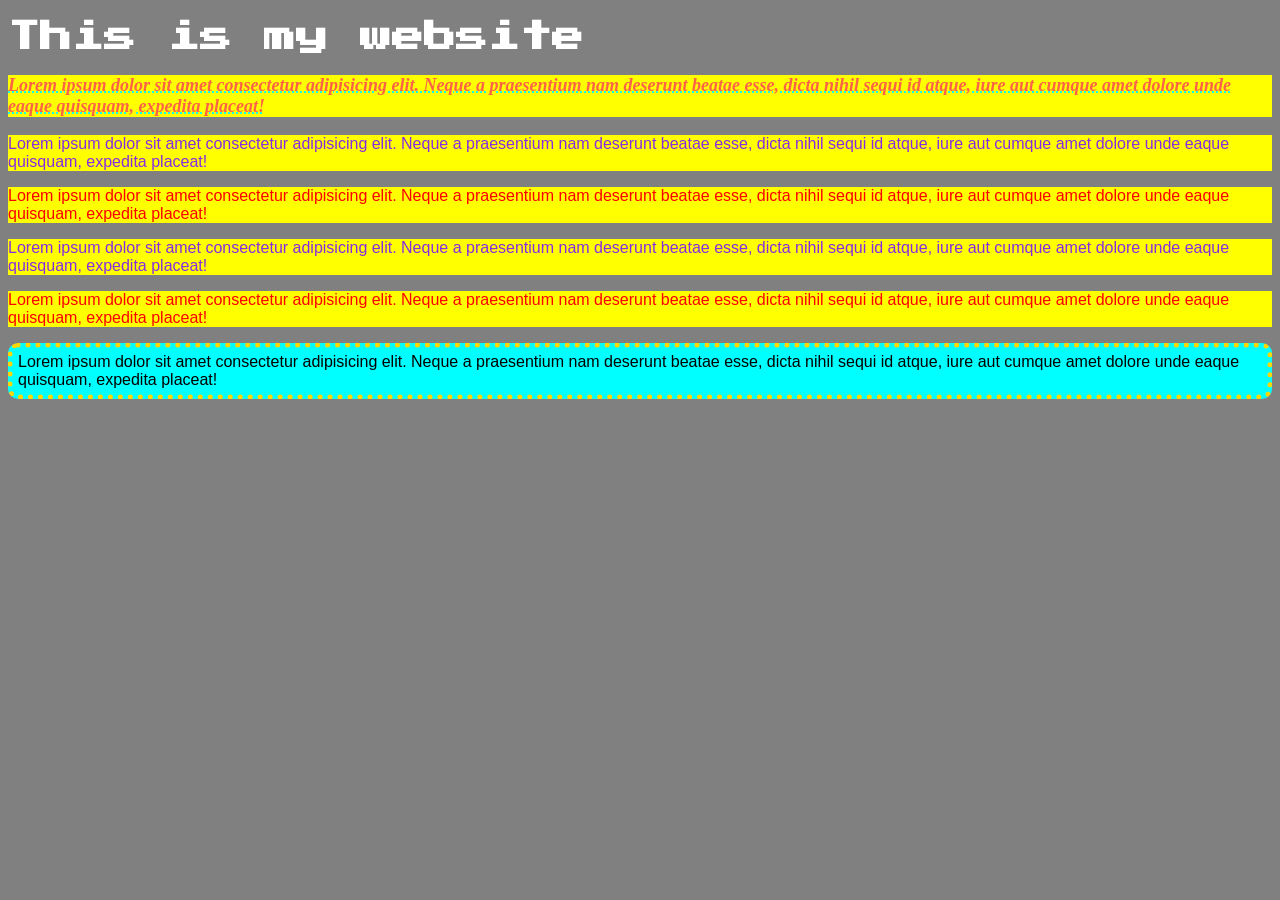
<file: index.html>
<!DOCTYPE html>

<html>
	<head>
		<title> My First Website </title>
		<link rel="stylesheet" href="style.css">
		<link href="https://fonts.googleapis.com/css2?family=Press+Start+2P&display=swap" rel="stylesheet">
	</head>
	<body>
		<!-- 
			Inline
			Internal
			External
		-->

		<h1>This is my website</h1>
		<p id="p1" class="odd">Lorem ipsum dolor sit amet consectetur adipisicing elit. Neque a praesentium nam deserunt beatae esse, dicta nihil sequi id atque, iure aut cumque amet dolore unde eaque quisquam, expedita placeat!</p>
		<p class="even">Lorem ipsum dolor sit amet consectetur adipisicing elit. Neque a praesentium nam deserunt beatae esse, dicta nihil sequi id atque, iure aut cumque amet dolore unde eaque quisquam, expedita placeat!</p>
		<p class="odd">Lorem ipsum dolor sit amet consectetur adipisicing elit. Neque a praesentium nam deserunt beatae esse, dicta nihil sequi id atque, iure aut cumque amet dolore unde eaque quisquam, expedita placeat!</p>
		<p class="even">Lorem ipsum dolor sit amet consectetur adipisicing elit. Neque a praesentium nam deserunt beatae esse, dicta nihil sequi id atque, iure aut cumque amet dolore unde eaque quisquam, expedita placeat!</p>
		<p class="odd">Lorem ipsum dolor sit amet consectetur adipisicing elit. Neque a praesentium nam deserunt beatae esse, dicta nihil sequi id atque, iure aut cumque amet dolore unde eaque quisquam, expedita placeat!</p>
		<p id="p2">Lorem ipsum dolor sit amet consectetur adipisicing elit. Neque a praesentium nam deserunt beatae esse, dicta nihil sequi id atque, iure aut cumque amet dolore unde eaque quisquam, expedita placeat!</p>
	</body>
</html>
</file>
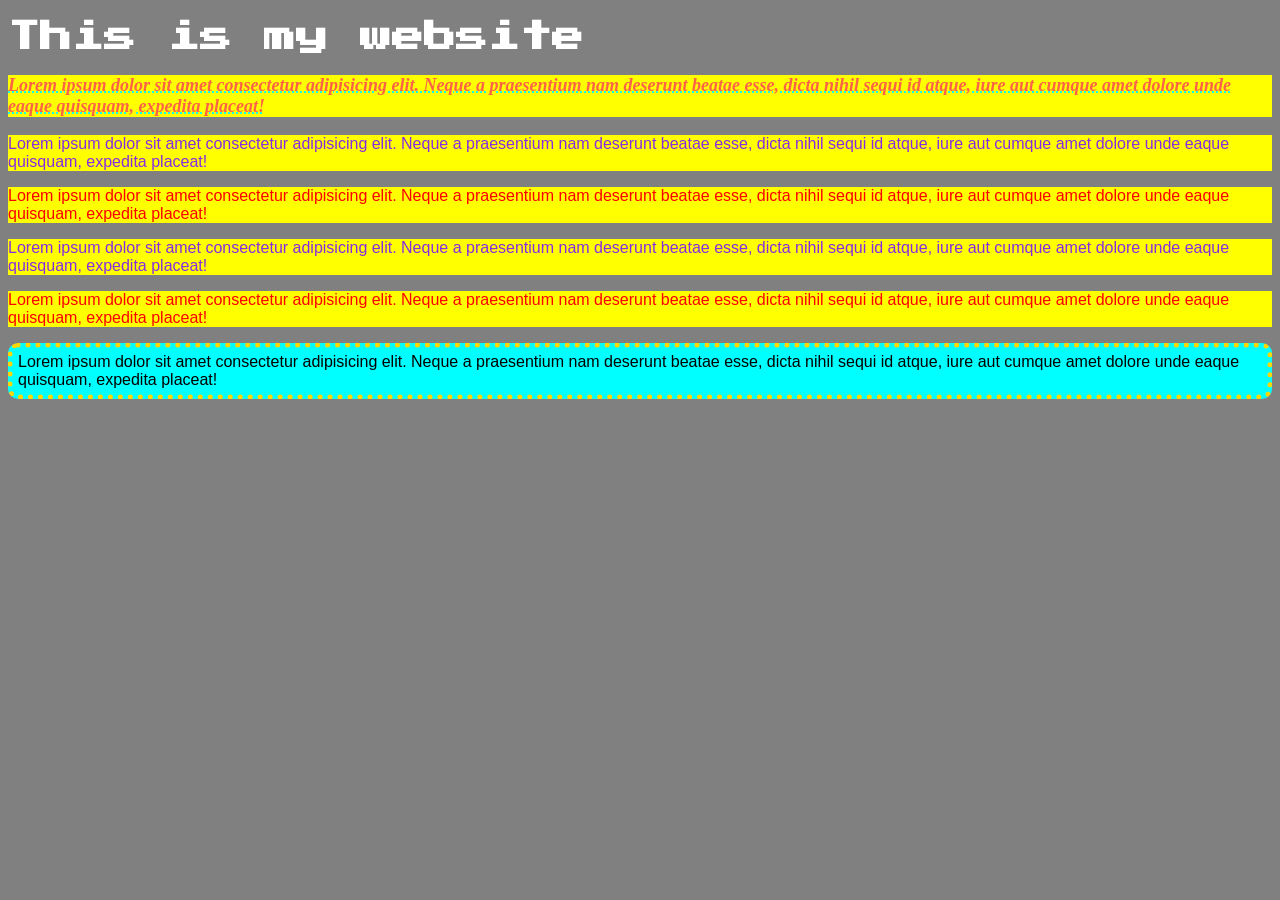
<file: CSS_basics/index.html>
<!DOCTYPE html>

<html>
	<head>
		<title> My First Website </title>
		<link rel="stylesheet" href="css/style.css">
		<link href="https://fonts.googleapis.com/css2?family=Press+Start+2P&display=swap" rel="stylesheet">
	</head>
	<body>
		<!-- 
			Inline
			Internal
			External
		-->

		<h1>This is my website</h1>
		<p id="p1" class="odd">Lorem ipsum dolor sit amet consectetur adipisicing elit. Neque a praesentium nam deserunt beatae esse, dicta nihil sequi id atque, iure aut cumque amet dolore unde eaque quisquam, expedita placeat!</p>
		<p class="even">Lorem ipsum dolor sit amet consectetur adipisicing elit. Neque a praesentium nam deserunt beatae esse, dicta nihil sequi id atque, iure aut cumque amet dolore unde eaque quisquam, expedita placeat!</p>
		<p class="odd">Lorem ipsum dolor sit amet consectetur adipisicing elit. Neque a praesentium nam deserunt beatae esse, dicta nihil sequi id atque, iure aut cumque amet dolore unde eaque quisquam, expedita placeat!</p>
		<p class="even">Lorem ipsum dolor sit amet consectetur adipisicing elit. Neque a praesentium nam deserunt beatae esse, dicta nihil sequi id atque, iure aut cumque amet dolore unde eaque quisquam, expedita placeat!</p>
		<p class="odd">Lorem ipsum dolor sit amet consectetur adipisicing elit. Neque a praesentium nam deserunt beatae esse, dicta nihil sequi id atque, iure aut cumque amet dolore unde eaque quisquam, expedita placeat!</p>
		<p id="p2">Lorem ipsum dolor sit amet consectetur adipisicing elit. Neque a praesentium nam deserunt beatae esse, dicta nihil sequi id atque, iure aut cumque amet dolore unde eaque quisquam, expedita placeat!</p>
	</body>
</html>
</file>
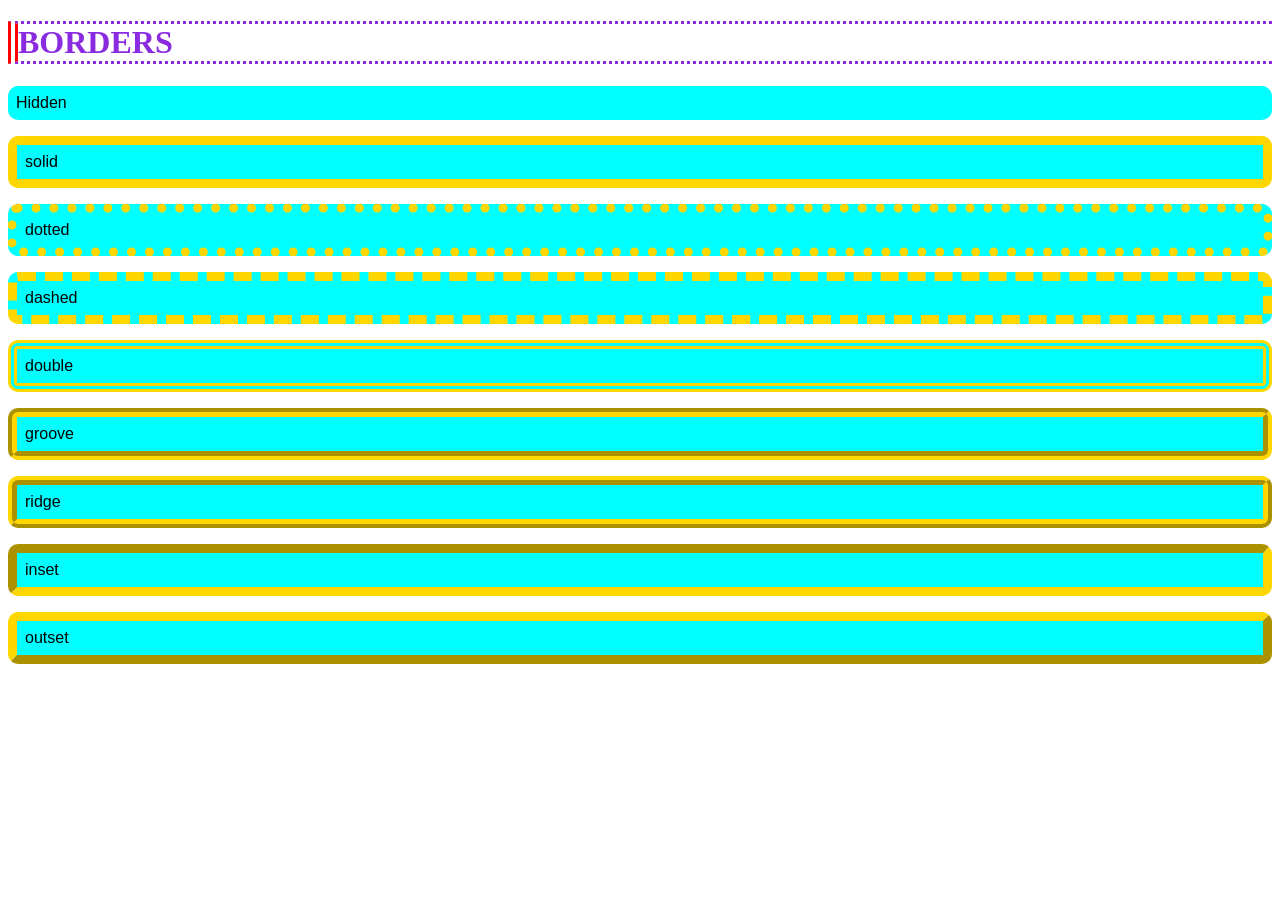
<file: borders.html>
<!DOCTYPE html>
<html lang="en">
<head>
	<meta charset="UTF-8">
	<meta name="viewport" content="width=device-width, initial-scale=1.0">
	<title>borders</title>
	<link rel="stylesheet" href="style_borders.css">
</head>
<body>
	
	<h1 style="color:blueviolet">BORDERS</h1>

	<p id="hidden">Hidden</p>
	<p id="solid">solid</p>
	<p id="dotted">dotted</p>
	<p id="dashed">dashed</p>
	<p id="double">double</p>
	<p id="groove">groove</p>
	<p id="ridge">ridge</p>
	<p id="inset">inset</p>
	<p id="outset">outset</p>
</body>
</html>
</file>
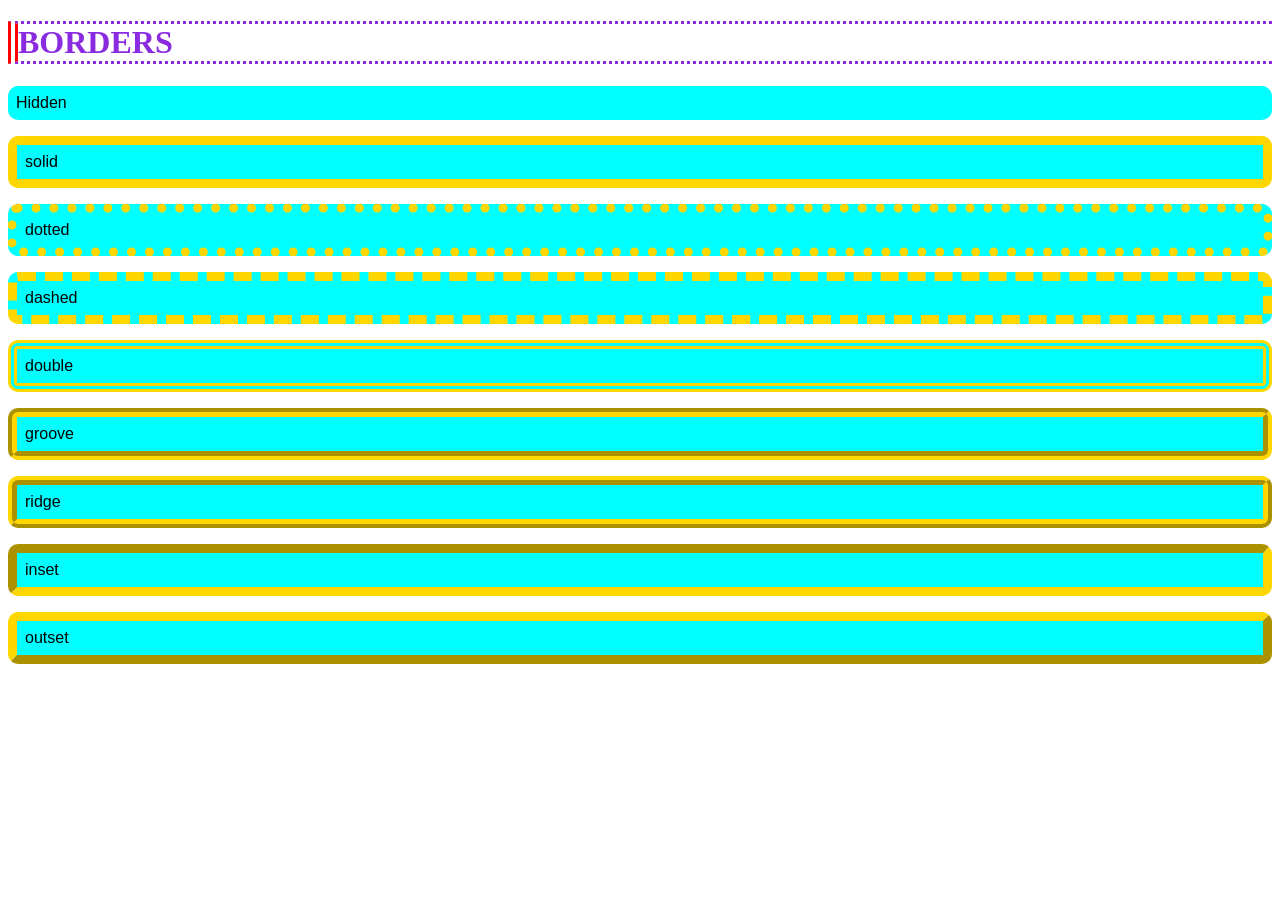
<file: CSS_basics/borders.html>
<!DOCTYPE html>
<html lang="en">
<head>
	<meta charset="UTF-8">
	<meta name="viewport" content="width=device-width, initial-scale=1.0">
	<title>borders</title>
	<link rel="stylesheet" href="css/style_borders.css">
</head>
<body>
	
	<h1 style="color:blueviolet">BORDERS</h1>

	<p id="hidden">Hidden</p>
	<p id="solid">solid</p>
	<p id="dotted">dotted</p>
	<p id="dashed">dashed</p>
	<p id="double">double</p>
	<p id="groove">groove</p>
	<p id="ridge">ridge</p>
	<p id="inset">inset</p>
	<p id="outset">outset</p>
</body>
</html>
</file>
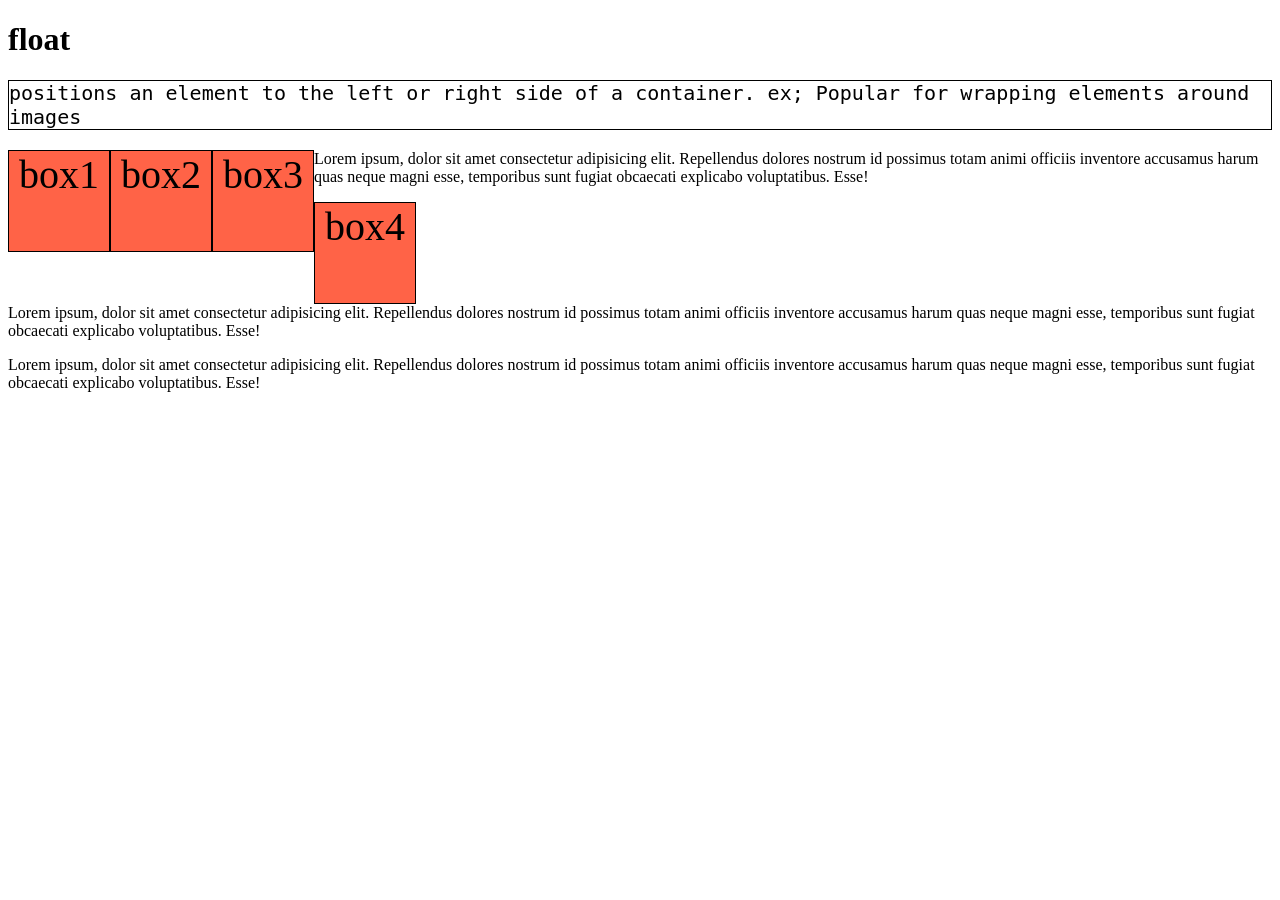
<file: CSS_basics/float.html>
<!DOCTYPE html>
<html lang="en">
	<head>
		<title>float</title>
		<link rel="stylesheet" href="css/style_float.css">
	</head>
<body>
	<h1>float</h1>
	<p id="notes">positions an element to the left or right side of a container. ex; Popular for wrapping elements around images</p>
	<div class="box">box1</div>
	<div class="box">box2</div>
	<div class="box">box3</div>

	<p id="p1">Lorem ipsum, dolor sit amet consectetur adipisicing elit. Repellendus dolores nostrum id possimus totam animi officiis inventore accusamus harum quas neque magni esse, temporibus sunt fugiat obcaecati explicabo voluptatibus. Esse!</p>
	
	<div class="box4">box4</div>
	<p id="p2">Lorem ipsum, dolor sit amet consectetur adipisicing elit. Repellendus dolores nostrum id possimus totam animi officiis inventore accusamus harum quas neque magni esse, temporibus sunt fugiat obcaecati explicabo voluptatibus. Esse!</p>
	<p id="p2">Lorem ipsum, dolor sit amet consectetur adipisicing elit. Repellendus dolores nostrum id possimus totam animi officiis inventore accusamus harum quas neque magni esse, temporibus sunt fugiat obcaecati explicabo voluptatibus. Esse!</p>
</body>
</html>
</file>
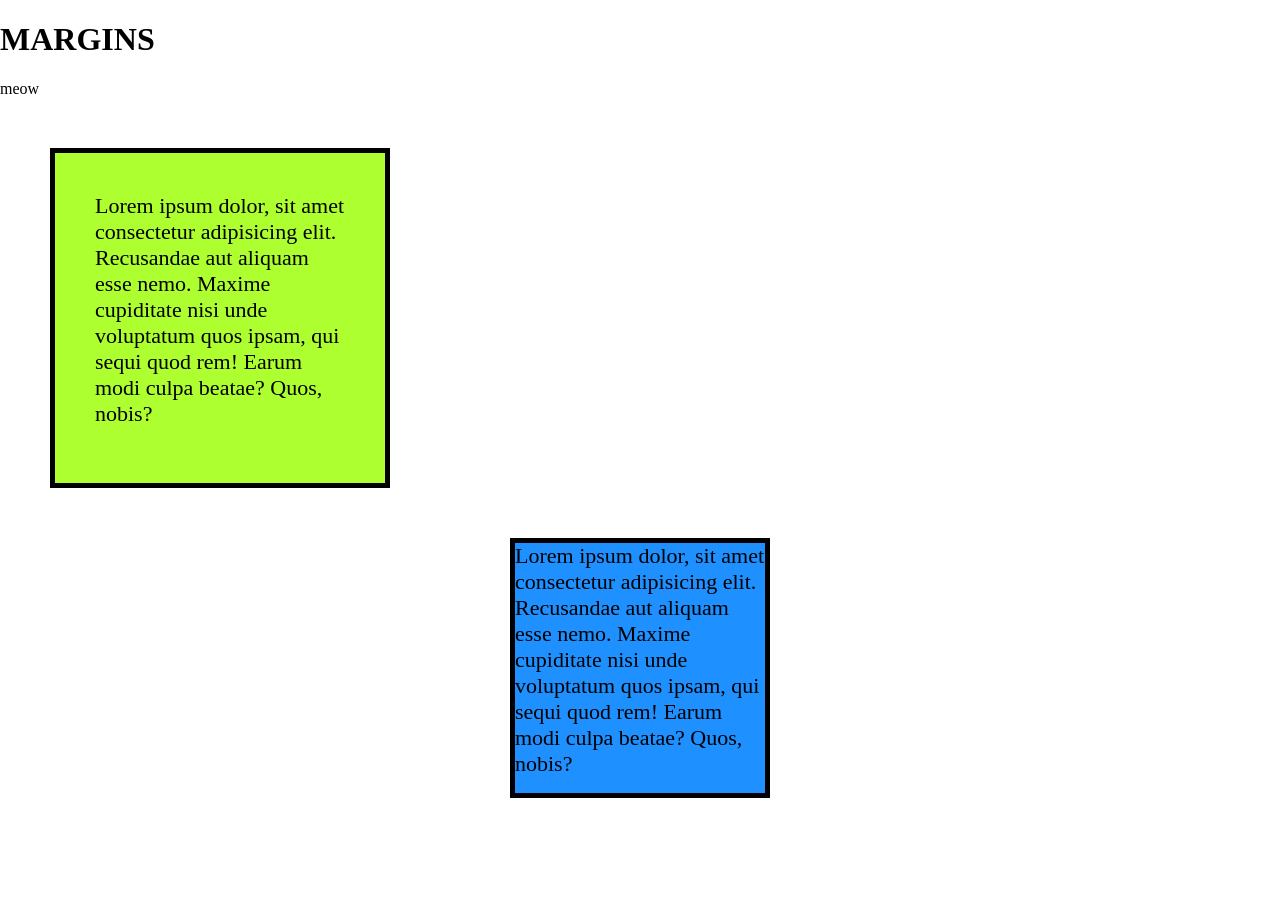
<file: CSS_basics/margins.html>
<!DOCTYPE html>
<html lang="en">
	<head>
		<title>margins</title>
		<link rel="stylesheet" href="css/style_margins.css">
	</head>
<body>
	<h1>MARGINS</h1>
	<p>meow</p>
	<div id="box1">Lorem ipsum dolor, sit amet consectetur adipisicing elit. Recusandae aut aliquam esse nemo. Maxime cupiditate nisi unde voluptatum quos ipsam, qui sequi quod rem! Earum modi culpa beatae? Quos, nobis?</div>
	<div id="box2">Lorem ipsum dolor, sit amet consectetur adipisicing elit. Recusandae aut aliquam esse nemo. Maxime cupiditate nisi unde voluptatum quos ipsam, qui sequi quod rem! Earum modi culpa beatae? Quos, nobis?</div>
</body>
</html>
</file>
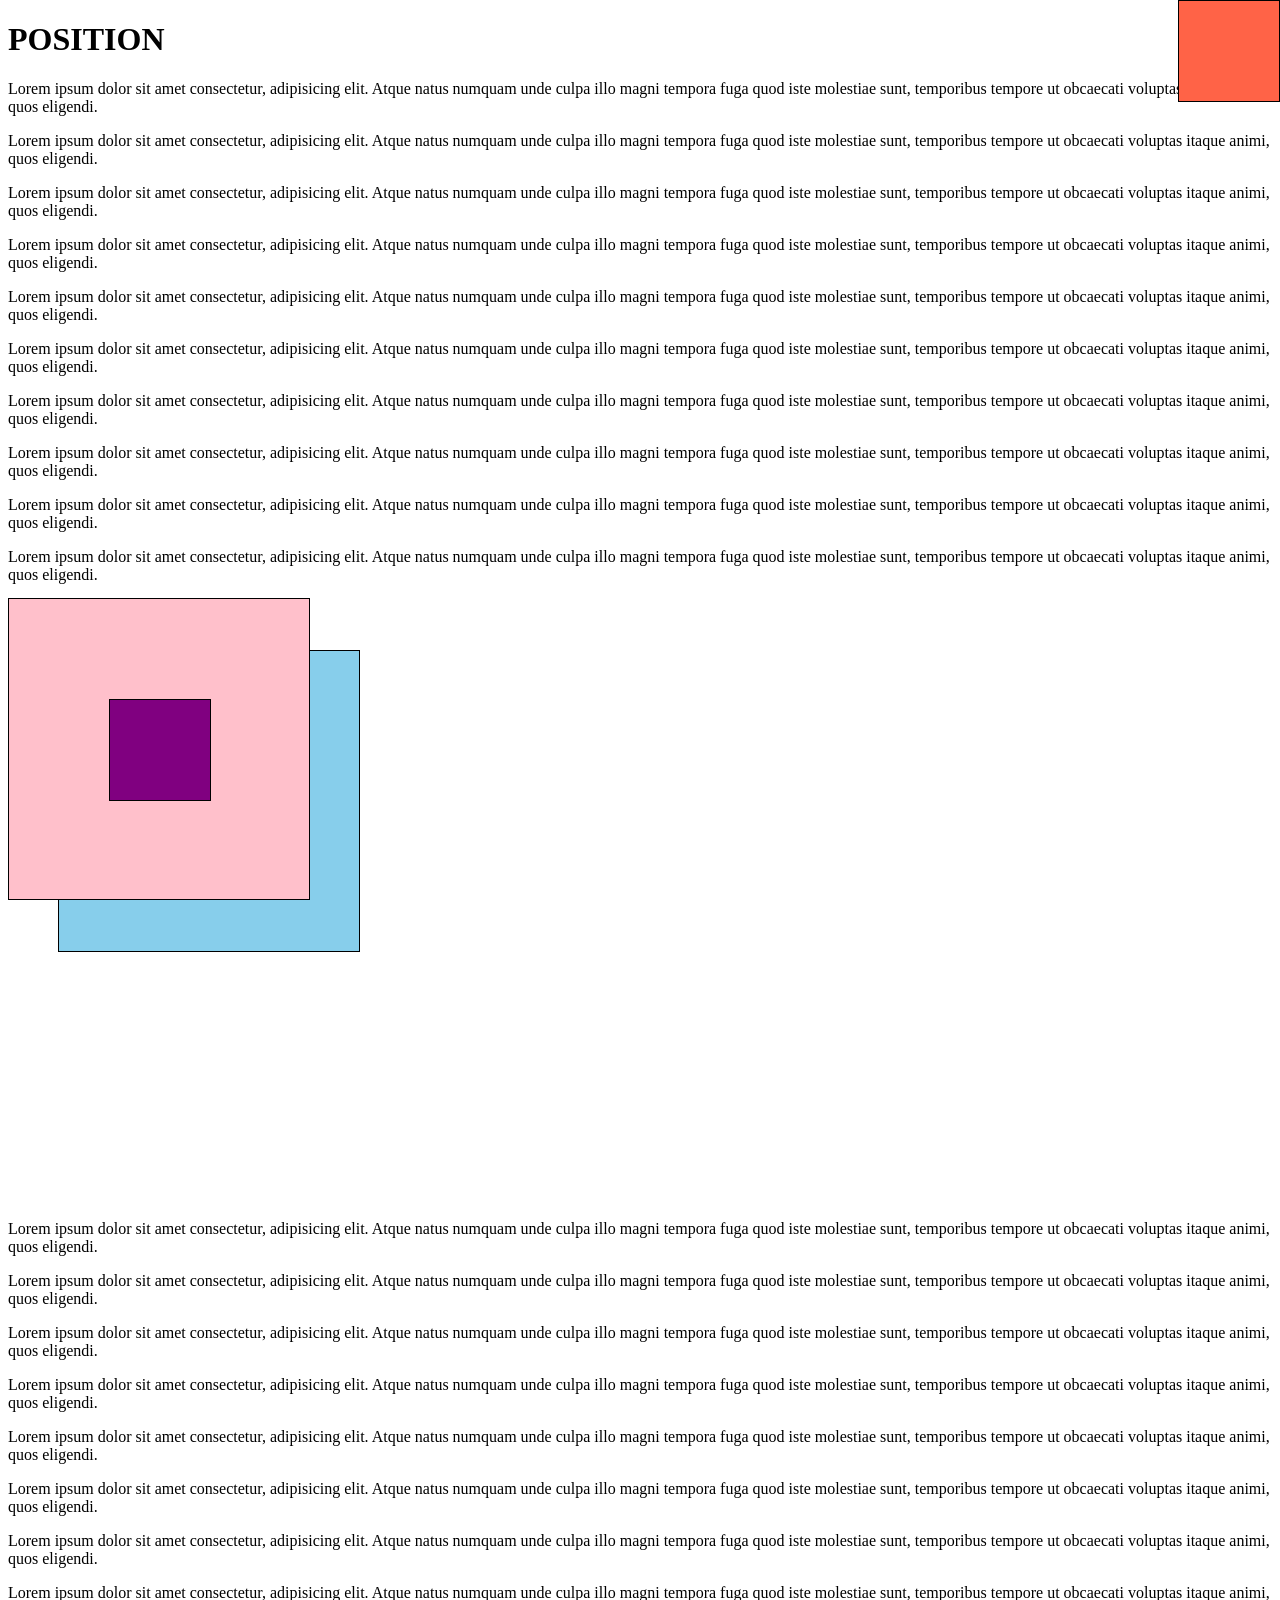
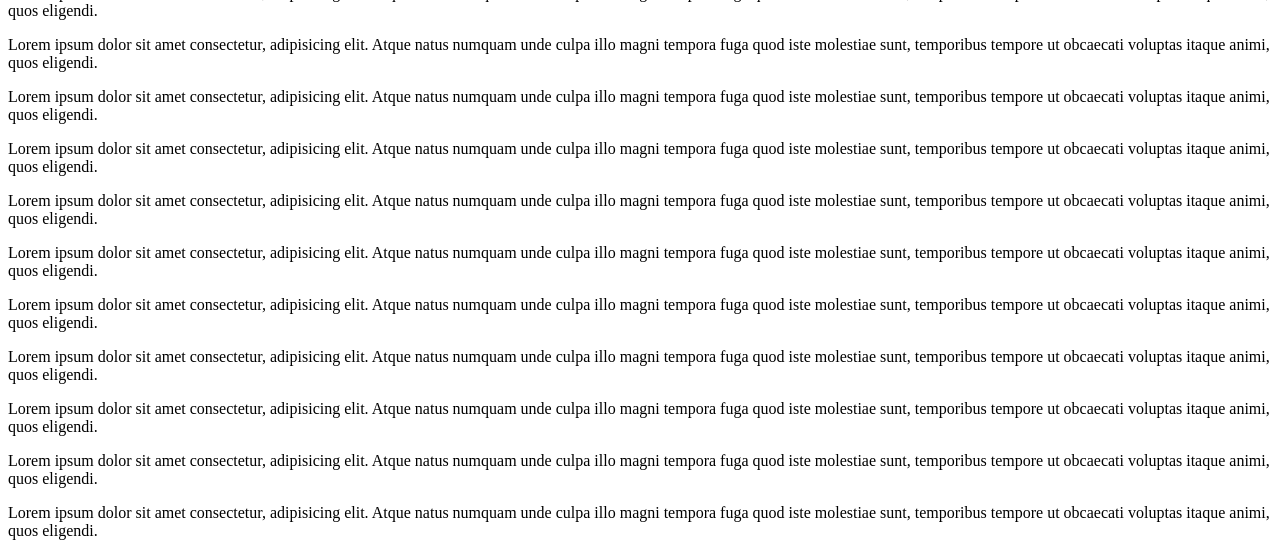
<file: CSS_basics/position.html>
<!DOCTYPE html>
<html lang="en">
<head>
	<title>position</title>
	<link rel="stylesheet" href="css/style_position.css">
</head>
<body>
	<h1>POSITION</h1>
	<!-- <h2></h2> -->

	<p>Lorem ipsum dolor sit amet consectetur, adipisicing elit. Atque natus numquam unde culpa illo magni tempora fuga quod iste molestiae sunt, temporibus tempore ut obcaecati voluptas itaque animi, quos eligendi.</p>
	<p>Lorem ipsum dolor sit amet consectetur, adipisicing elit. Atque natus numquam unde culpa illo magni tempora fuga quod iste molestiae sunt, temporibus tempore ut obcaecati voluptas itaque animi, quos eligendi.</p>
	<p>Lorem ipsum dolor sit amet consectetur, adipisicing elit. Atque natus numquam unde culpa illo magni tempora fuga quod iste molestiae sunt, temporibus tempore ut obcaecati voluptas itaque animi, quos eligendi.</p>
	<p>Lorem ipsum dolor sit amet consectetur, adipisicing elit. Atque natus numquam unde culpa illo magni tempora fuga quod iste molestiae sunt, temporibus tempore ut obcaecati voluptas itaque animi, quos eligendi.</p>
	<p>Lorem ipsum dolor sit amet consectetur, adipisicing elit. Atque natus numquam unde culpa illo magni tempora fuga quod iste molestiae sunt, temporibus tempore ut obcaecati voluptas itaque animi, quos eligendi.</p>
	<p>Lorem ipsum dolor sit amet consectetur, adipisicing elit. Atque natus numquam unde culpa illo magni tempora fuga quod iste molestiae sunt, temporibus tempore ut obcaecati voluptas itaque animi, quos eligendi.</p>
	<p>Lorem ipsum dolor sit amet consectetur, adipisicing elit. Atque natus numquam unde culpa illo magni tempora fuga quod iste molestiae sunt, temporibus tempore ut obcaecati voluptas itaque animi, quos eligendi.</p>
	<p>Lorem ipsum dolor sit amet consectetur, adipisicing elit. Atque natus numquam unde culpa illo magni tempora fuga quod iste molestiae sunt, temporibus tempore ut obcaecati voluptas itaque animi, quos eligendi.</p>
	<p>Lorem ipsum dolor sit amet consectetur, adipisicing elit. Atque natus numquam unde culpa illo magni tempora fuga quod iste molestiae sunt, temporibus tempore ut obcaecati voluptas itaque animi, quos eligendi.</p>
	<p>Lorem ipsum dolor sit amet consectetur, adipisicing elit. Atque natus numquam unde culpa illo magni tempora fuga quod iste molestiae sunt, temporibus tempore ut obcaecati voluptas itaque animi, quos eligendi.</p>

	<div id="box1"></div>
	<div id="box2"></div>

	<div id="box3">
		<div id="box4"></div>
	</div>
	
	<p>Lorem ipsum dolor sit amet consectetur, adipisicing elit. Atque natus numquam unde culpa illo magni tempora fuga quod iste molestiae sunt, temporibus tempore ut obcaecati voluptas itaque animi, quos eligendi.</p>
	<p>Lorem ipsum dolor sit amet consectetur, adipisicing elit. Atque natus numquam unde culpa illo magni tempora fuga quod iste molestiae sunt, temporibus tempore ut obcaecati voluptas itaque animi, quos eligendi.</p>
	<p>Lorem ipsum dolor sit amet consectetur, adipisicing elit. Atque natus numquam unde culpa illo magni tempora fuga quod iste molestiae sunt, temporibus tempore ut obcaecati voluptas itaque animi, quos eligendi.</p>
	<p>Lorem ipsum dolor sit amet consectetur, adipisicing elit. Atque natus numquam unde culpa illo magni tempora fuga quod iste molestiae sunt, temporibus tempore ut obcaecati voluptas itaque animi, quos eligendi.</p>
	<p>Lorem ipsum dolor sit amet consectetur, adipisicing elit. Atque natus numquam unde culpa illo magni tempora fuga quod iste molestiae sunt, temporibus tempore ut obcaecati voluptas itaque animi, quos eligendi.</p>
	<p>Lorem ipsum dolor sit amet consectetur, adipisicing elit. Atque natus numquam unde culpa illo magni tempora fuga quod iste molestiae sunt, temporibus tempore ut obcaecati voluptas itaque animi, quos eligendi.</p>
	<p>Lorem ipsum dolor sit amet consectetur, adipisicing elit. Atque natus numquam unde culpa illo magni tempora fuga quod iste molestiae sunt, temporibus tempore ut obcaecati voluptas itaque animi, quos eligendi.</p>
	<p>Lorem ipsum dolor sit amet consectetur, adipisicing elit. Atque natus numquam unde culpa illo magni tempora fuga quod iste molestiae sunt, temporibus tempore ut obcaecati voluptas itaque animi, quos eligendi.</p>
	<p>Lorem ipsum dolor sit amet consectetur, adipisicing elit. Atque natus numquam unde culpa illo magni tempora fuga quod iste molestiae sunt, temporibus tempore ut obcaecati voluptas itaque animi, quos eligendi.</p>
	<p>Lorem ipsum dolor sit amet consectetur, adipisicing elit. Atque natus numquam unde culpa illo magni tempora fuga quod iste molestiae sunt, temporibus tempore ut obcaecati voluptas itaque animi, quos eligendi.</p>
	<p>Lorem ipsum dolor sit amet consectetur, adipisicing elit. Atque natus numquam unde culpa illo magni tempora fuga quod iste molestiae sunt, temporibus tempore ut obcaecati voluptas itaque animi, quos eligendi.</p>
	<p>Lorem ipsum dolor sit amet consectetur, adipisicing elit. Atque natus numquam unde culpa illo magni tempora fuga quod iste molestiae sunt, temporibus tempore ut obcaecati voluptas itaque animi, quos eligendi.</p>
	<p>Lorem ipsum dolor sit amet consectetur, adipisicing elit. Atque natus numquam unde culpa illo magni tempora fuga quod iste molestiae sunt, temporibus tempore ut obcaecati voluptas itaque animi, quos eligendi.</p>
	<p>Lorem ipsum dolor sit amet consectetur, adipisicing elit. Atque natus numquam unde culpa illo magni tempora fuga quod iste molestiae sunt, temporibus tempore ut obcaecati voluptas itaque animi, quos eligendi.</p>
	<p>Lorem ipsum dolor sit amet consectetur, adipisicing elit. Atque natus numquam unde culpa illo magni tempora fuga quod iste molestiae sunt, temporibus tempore ut obcaecati voluptas itaque animi, quos eligendi.</p>
	<p>Lorem ipsum dolor sit amet consectetur, adipisicing elit. Atque natus numquam unde culpa illo magni tempora fuga quod iste molestiae sunt, temporibus tempore ut obcaecati voluptas itaque animi, quos eligendi.</p>
	<p>Lorem ipsum dolor sit amet consectetur, adipisicing elit. Atque natus numquam unde culpa illo magni tempora fuga quod iste molestiae sunt, temporibus tempore ut obcaecati voluptas itaque animi, quos eligendi.</p>
	<p>Lorem ipsum dolor sit amet consectetur, adipisicing elit. Atque natus numquam unde culpa illo magni tempora fuga quod iste molestiae sunt, temporibus tempore ut obcaecati voluptas itaque animi, quos eligendi.</p>

</body>
</html>
</file>
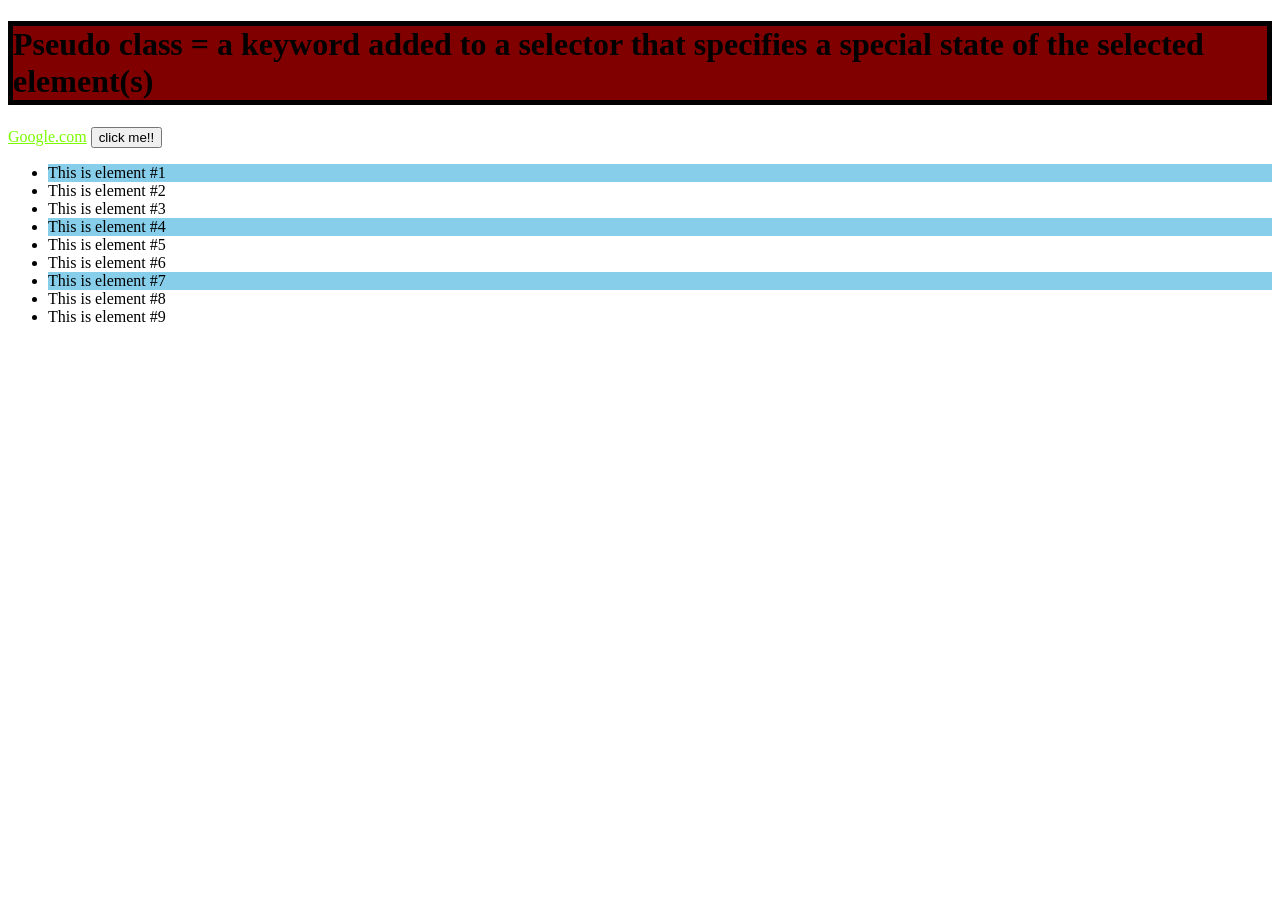
<file: CSS_basics/pseudo.html>
<!DOCTYPE html>
<html lang="en">
<head>
	<title>Pseudo classes</title>
	<link rel="stylesheet" href="css/style_pseudo.css">
</head>
<body>
	<h1>Pseudo class = a keyword added to a selector that specifies a special state of the selected element(s)</h1>

	<a href="https://www.google.com">Google.com</a>
	<button>click me!!</button>

	<ul>
		<li>This is element #1</li>
		<li>This is element #2</li>
		<li>This is element #3</li>
		<li>This is element #4</li>
		<li>This is element #5</li>
		<li>This is element #6</li>
		<li>This is element #7</li>
		<li>This is element #8</li>
		<li>This is element #9</li>
	</ul>

</body>
</html>
</file>
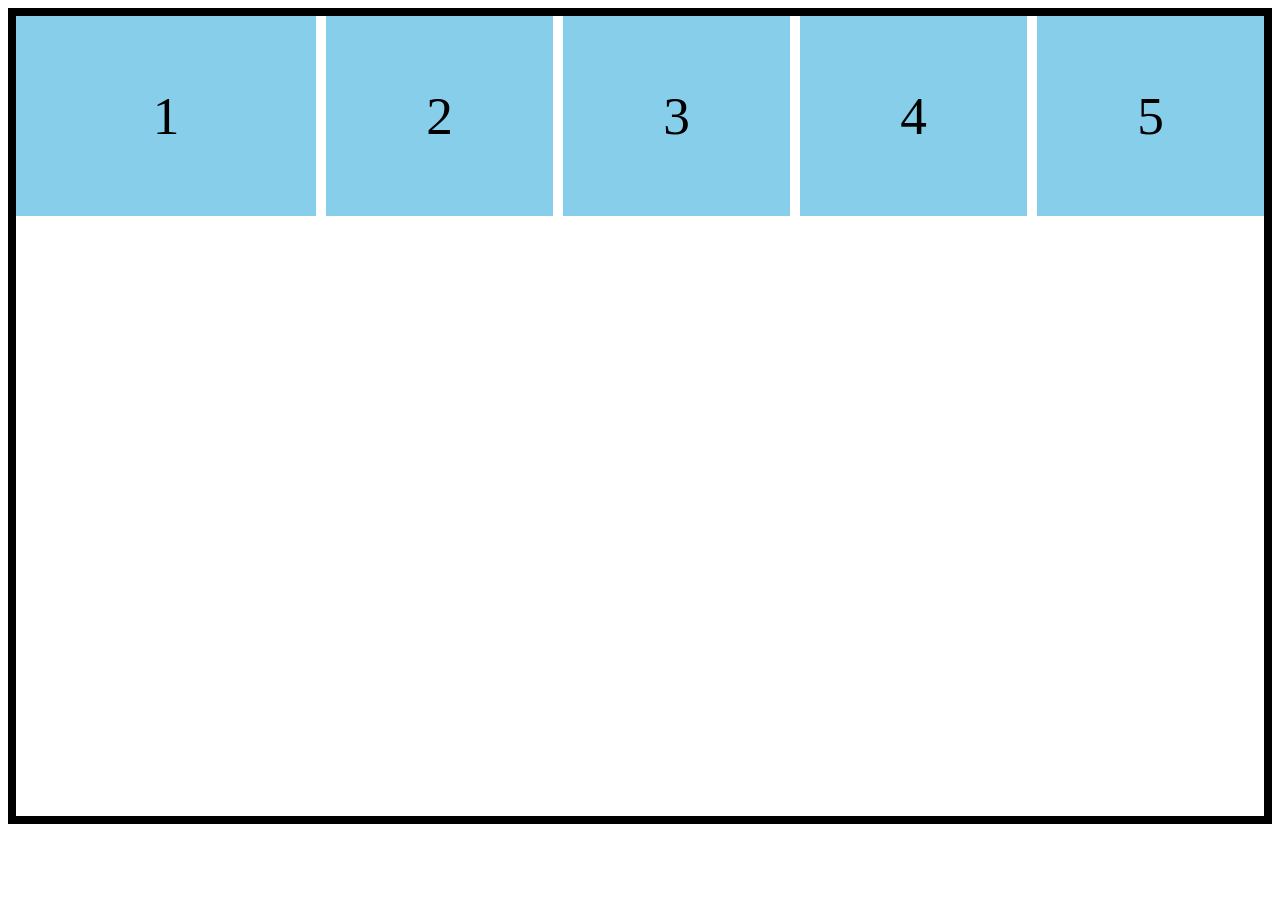
<file: flex&&grid/flex.html>
<!DOCTYPE html>
<html lang="en">
<head>
	<meta charset="UTF-8">
	<meta name="viewport" content="width=device-width, initial-scale=1.0">
	<title>Flexbox & Grid</title>
	<link rel="stylesheet" href="flex.css">
</head>
<body>
	<div id="box1" class="box">1</div>
	<div class="box">2</div>
	<div class="box">3</div>
	<div class="box">4</div>
	<div class="box">5</div>
</body>
</html>
</file>
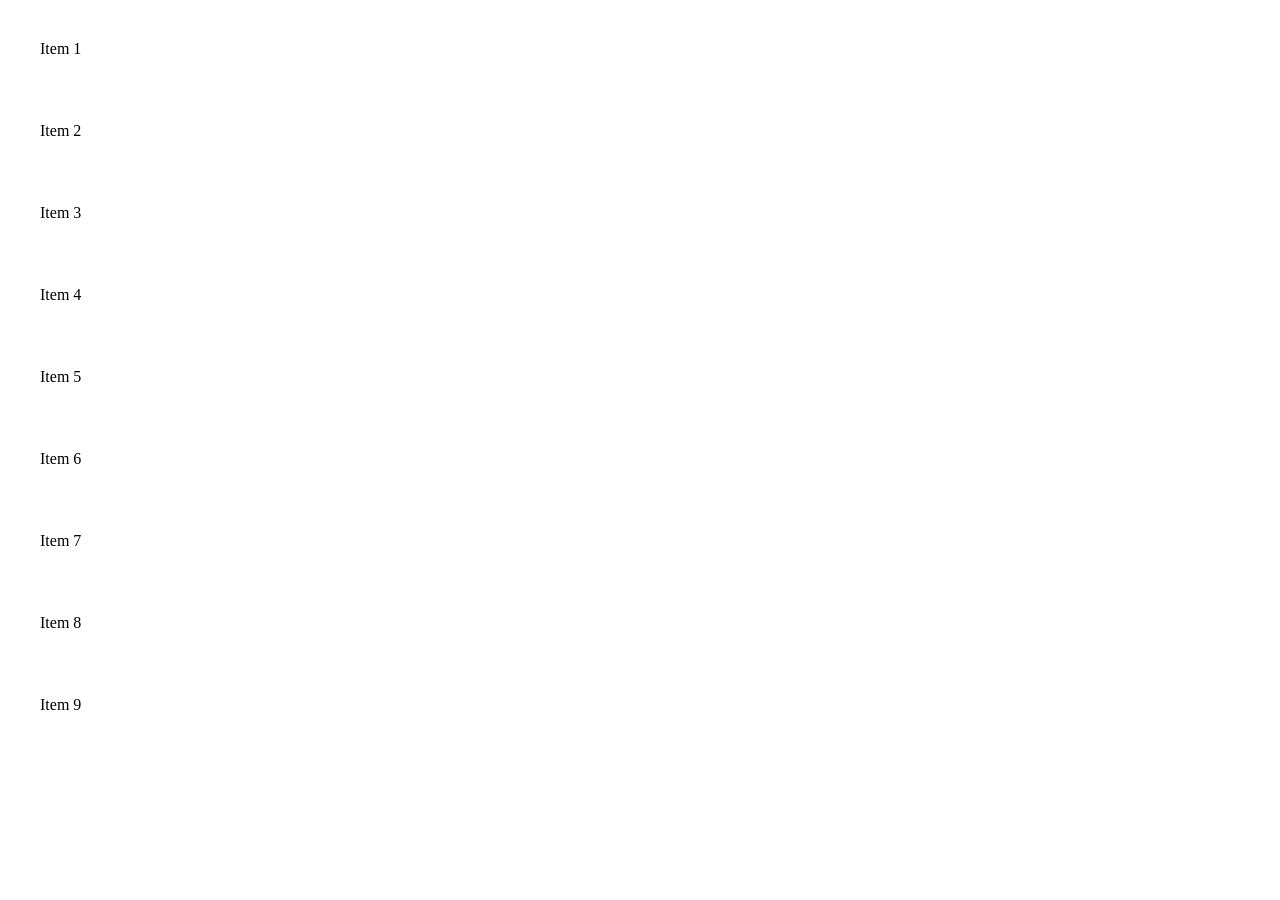
<file: flex&&grid/grid.html>
<!DOCTYPE html>
<html lang="en">
<head>
	<meta charset="UTF-8">
	<meta name="viewport" content="width=device-width, initial-scale=1.0">
	<title>Grid</title>
	<link rel="stylesheet" href="grid.css">
</head>
<body>
	<div class="grid-container">
		<div class="item">Item 1</div>
		<div class="item">Item 2</div>
		<div class="item">Item 3</div>
		<div class="item">Item 4</div>
		<div class="item">Item 5</div>
		<div class="item">Item 6</div>
		<div class="item">Item 7</div>
		<div class="item">Item 8</div>
		<div class="item">Item 9</div>
	</div>
</body>
</html>
</file>
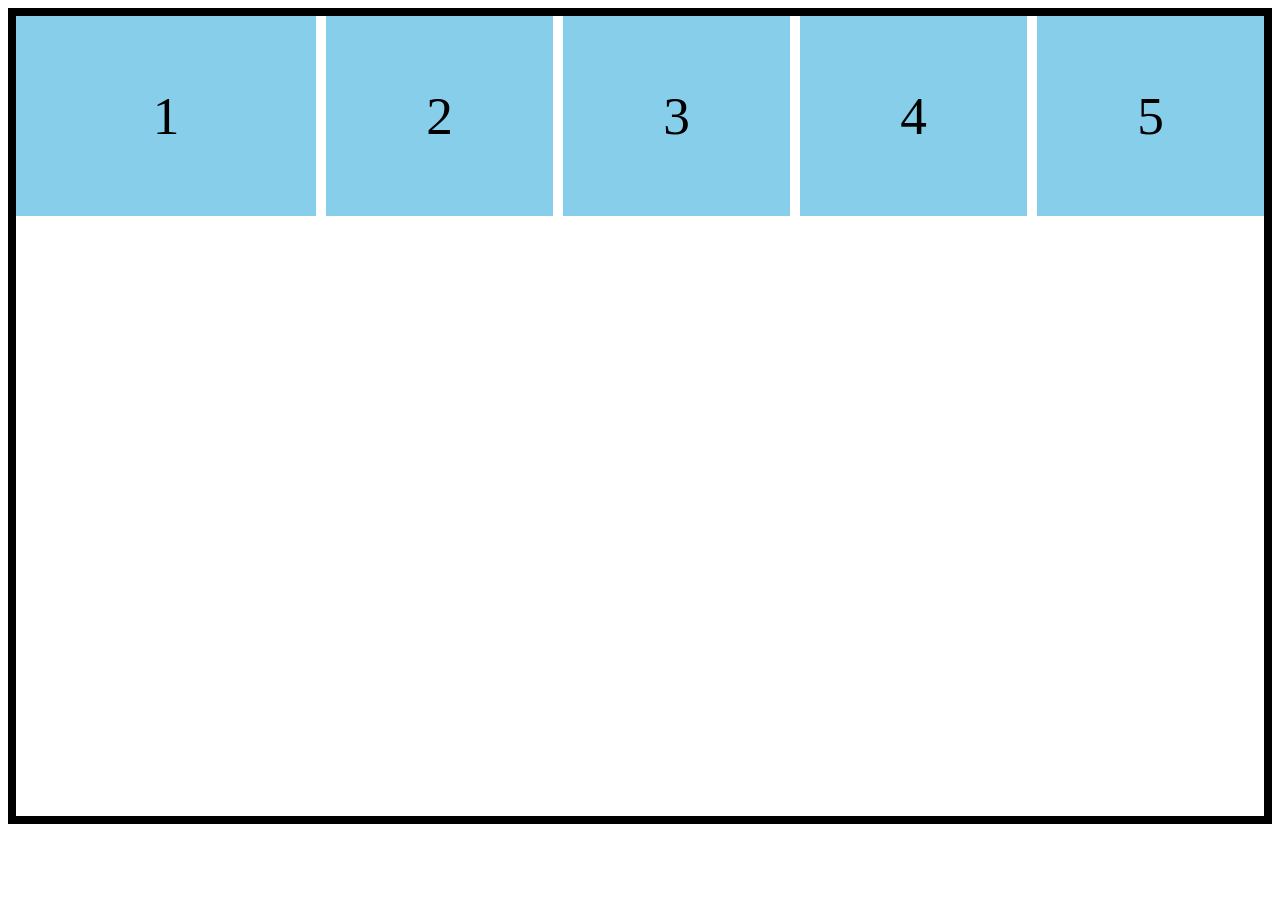
<file: flexbox/flex.html>
<!DOCTYPE html>
<html lang="en">
<head>
	<meta charset="UTF-8">
	<meta name="viewport" content="width=device-width, initial-scale=1.0">
	<title>Flexbox & Grid</title>
	<link rel="stylesheet" href="style.css">
</head>
<body>
	<div id="box1" class="box">1</div>
	<div class="box">2</div>
	<div class="box">3</div>
	<div class="box">4</div>
	<div class="box">5</div>
</body>
</html>
</file>
<file: style.css>
body{
	background-color: grey;
}
h1{
	color: white;
	font-family: "Press Start 2P", "consolas", sans-serif;
}
p{
	color: white;
	background-color: yellow; 
	font-family: consolas, sans-serif; 
	/* some web browsers dont support some fonts so people tend to list 
	two or three fonts incase, for more fonts u can check fonts.google.com*/
}
#p1{
	color: tomato;
	font-family: 'Gill Sans';
	font-style: italic;
	font-weight: bold;
	text-decoration: cyan dotted underline;
	font-size: 18px;
}
.odd{
	color: red;
}
.even{
	color:blueviolet
}
#p2{
	color: black;
	background-color: cyan;
	font-family: 'Arial Narrow', Arial, sans-serif;
	border-style: dotted;
	border-width: 5px;
	border-color: gold;
	border-radius: 10px;
	padding: 5px;
}
</file>
<file: CSS_basics/css/style.css>
body{
	background-color: grey;
}
h1{
	color: white;
	font-family: "Press Start 2P", "consolas", sans-serif;
}
p{
	color: white;
	background-color: yellow; 
	font-family: consolas, sans-serif; 
	/* some web browsers dont support some fonts so people tend to list 
	two or three fonts incase, for more fonts u can check fonts.google.com*/
}
#p1{
	color: tomato;
	font-family: 'Gill Sans';
	font-style: italic;
	font-weight: bold;
	text-decoration: cyan dotted underline;
	font-size: 18px;
}
.odd{
	color: red;
}
.even{
	color:blueviolet
}
#p2{
	color: black;
	background-color: cyan;
	font-family: 'Arial Narrow', Arial, sans-serif;
	border-style: dotted;
	border-width: 5px;
	border-color: gold;
	border-radius: 10px;
	padding: 5px;
}
</file>
<file: style_borders.css>
/* Basic solid styles
	none — no border
	hidden — like none, but used in table conflicts
	solid — a single solid line

Dashed / dotted / double
	dotted — a dotted line
	dashed — a dashed line
	double — two solid lines with space between

3D‑style borders
	groove — looks carved into the page
	ridge — opposite of groove, looks raised
	inset — makes the element look sunken
	outset — makes the element look raised */

h1{
	border-top-style: dotted;
	border-bottom-style: dotted;
	border-left-style: double;
	border-left-width: 10px;
	border-left-color: red;
}

#hidden{
	color: black;
	background-color: cyan;
	font-family: 'Arial Narrow', Arial, sans-serif;
	border-style: hidden;
	border-width: 9px;
	border-color: gold;
	border-radius: 10px;
	padding: 8px;
}

#solid{
	color: black;
	background-color: cyan;
	font-family: 'Arial Narrow', Arial, sans-serif;
	border-style: solid;
	border-width: 9px;
	border-color: gold;
	border-radius: 10px;
	padding: 8px;
}

#dotted{
	color: black;
	background-color: cyan;
	font-family: 'Arial Narrow', Arial, sans-serif;
	border-style: dotted;
	border-width: 9px;
	border-color: gold;
	border-radius: 10px;
	padding: 8px;
}

#dashed{
	color: black;
	background-color: cyan;
	font-family: 'Arial Narrow', Arial, sans-serif;
	border-style: dashed;
	border-width: 9px;
	border-color: gold;
	border-radius: 10px;
	padding: 8px;
}

#double{
	color: black;
	background-color: cyan;
	font-family: 'Arial Narrow', Arial, sans-serif;
	border-style: double;
	border-width: 9px;
	border-color: gold;
	border-radius: 10px;
	padding: 8px;
}

#groove{
	color: black;
	background-color: cyan;
	font-family: 'Arial Narrow', Arial, sans-serif;
	border-style: groove;
	border-width: 9px;
	border-color: gold;
	border-radius: 10px;
	padding: 8px;
}

#ridge{
	color: black;
	background-color: cyan;
	font-family: 'Arial Narrow', Arial, sans-serif;
	border-style: ridge;
	border-width: 9px;
	border-color: gold;
	border-radius: 10px;
	padding: 8px;
}

#inset{
	color: black;
	background-color: cyan;
	font-family: 'Arial Narrow', Arial, sans-serif;
	border-style: inset;
	border-width: 9px;
	border-color: gold;
	border-radius: 10px;
	padding: 8px;
}

#outset{
	color: black;
	background-color: cyan;
	font-family: 'Arial Narrow', Arial, sans-serif;
	border-style: outset;
	border-width: 9px;
	border-color: gold;
	border-radius: 10px;
	padding: 8px;
}
</file>
<file: CSS_basics/css/style_borders.css>
/* Basic solid styles
	none — no border
	hidden — like none, but used in table conflicts
	solid — a single solid line

Dashed / dotted / double
	dotted — a dotted line
	dashed — a dashed line
	double — two solid lines with space between

3D‑style borders
	groove — looks carved into the page
	ridge — opposite of groove, looks raised
	inset — makes the element look sunken
	outset — makes the element look raised */

h1{
	border-top-style: dotted;
	border-bottom-style: dotted;
	border-left-style: double;
	border-left-width: 10px;
	border-left-color: red;
}

#hidden{
	color: black;
	background-color: cyan;
	font-family: 'Arial Narrow', Arial, sans-serif;
	border-style: hidden;
	border-width: 9px;
	border-color: gold;
	border-radius: 10px;
	padding: 8px;
}

#solid{
	color: black;
	background-color: cyan;
	font-family: 'Arial Narrow', Arial, sans-serif;
	border-style: solid;
	border-width: 9px;
	border-color: gold;
	border-radius: 10px;
	padding: 8px;
}

#dotted{
	color: black;
	background-color: cyan;
	font-family: 'Arial Narrow', Arial, sans-serif;
	border-style: dotted;
	border-width: 9px;
	border-color: gold;
	border-radius: 10px;
	padding: 8px;
}

#dashed{
	color: black;
	background-color: cyan;
	font-family: 'Arial Narrow', Arial, sans-serif;
	border-style: dashed;
	border-width: 9px;
	border-color: gold;
	border-radius: 10px;
	padding: 8px;
}

#double{
	color: black;
	background-color: cyan;
	font-family: 'Arial Narrow', Arial, sans-serif;
	border-style: double;
	border-width: 9px;
	border-color: gold;
	border-radius: 10px;
	padding: 8px;
}

#groove{
	color: black;
	background-color: cyan;
	font-family: 'Arial Narrow', Arial, sans-serif;
	border-style: groove;
	border-width: 9px;
	border-color: gold;
	border-radius: 10px;
	padding: 8px;
}

#ridge{
	color: black;
	background-color: cyan;
	font-family: 'Arial Narrow', Arial, sans-serif;
	border-style: ridge;
	border-width: 9px;
	border-color: gold;
	border-radius: 10px;
	padding: 8px;
}

#inset{
	color: black;
	background-color: cyan;
	font-family: 'Arial Narrow', Arial, sans-serif;
	border-style: inset;
	border-width: 9px;
	border-color: gold;
	border-radius: 10px;
	padding: 8px;
}

#outset{
	color: black;
	background-color: cyan;
	font-family: 'Arial Narrow', Arial, sans-serif;
	border-style: outset;
	border-width: 9px;
	border-color: gold;
	border-radius: 10px;
	padding: 8px;
}
</file>
<file: CSS_basics/css/style_float.css>
#notes{
	font-family:monospace;
	font-size: 20px;
	border: 1px solid;
}
.box{
	width: 100px;
	height: 100px;
	border: 1px solid;
	font-size: 40px;
	text-align: center;
	background-color: tomato;

	float: left;
}
.box4{
	width: 100px;
	height: 100px;
	border: 1px solid;
	font-size: 40px;
	text-align: center;
	background-color: tomato;

	float: left;
}
#p2{
	clear:both; /*left right also*/
}
</file>
<file: CSS_basics/css/style_margins.css>
body{
	/* border: 2px solid;*/
	margin: 0px;
}

#box1{
	border:5px solid;
	width: 250px;
	height: 250px;
	font-size: 22px;
	background: greenyellow;

	padding: 40px;
	margin-top: 50px;
	margin-left: 50px;
	margin-bottom: 50px;
}
#box2{
	border:5px solid;
	width: 250px;
	height: 250px;
	font-size: 22px;
	background: dodgerblue;
	/* margin-left: 20%; */
	margin-right: auto;
	margin-left: auto;
}
</file>
<file: CSS_basics/css/style_position.css>
#box1{
	border: 1px solid;
	height: 300px;
	width: 300px;
	background-color: skyblue;

	/* absolute fixed relative static sticky */
	position: relative;
	top:50px;
	left:50px;
}
#box2{
	border: 1px solid;
	height: 100px;
	width: 100px;
	background-color: tomato;

	/* position: absolute;
	top: 150px;
	left: 150px; */

	position:fixed;
	top:0px;
	right: 0px;

}

#box3{
	border: 1px solid;
	height: 300px;
	width: 300px;
	background-color: pink;

	/* absolute fixed relative static sticky */
	position: sticky;
	top:0px;
	bottom:0px;
}
#box4{
	border: 1px solid;
	height: 100px;
	width: 100px;
	background-color: purple;

	position: absolute;
	top: 100px;
	left: 100px;
}
</file>
<file: CSS_basics/css/style_pseudo.css>
h1{
	color:black;
	background-color: maroon;
	border: 5px solid;
}

a:link{
	color: lawngreen;
}
a:visited{
	color:grey;
}
a:hover{
	color: tomato;
}
a:active{
	color:blue;
}

button:hover{
	background-color:violet;
}
button:active{
	background-color: pink;
}

/* li:nth-child(3){
	background-color: yellow;
} */

/* li:nth-child(even){
	background-color: skyblue;
}
li:nth-child(odd){
	background-color: powderblue;
} */

li:nth-child(3n+1){
	background-color: skyblue;
}
</file>
<file: flex&&grid/flex.css>
/*
justify-content: Aligns flex items along the x axis of the current 
			line of the flex container.
align-items: Aligns flex items along the y axis of the current 
			line of the flex container
align-content: If your flex stuff has multiple rows, this tells 
			those rows where to sit.
align-self: Allows the default alignment along the cross axis to 
			be overridden for individual flex items.
for the above:
	- flex-start
	- flex-end
	- center
	- space_between
	- space_around
	- space-evenly

flex-direction: This sets which way the flex items line up. 
			Left‑to‑right, right‑to‑left, top‑to‑bottom, whatever.
			- row
			- row-reverse
			- column
			- column-reverse

gap: to specify the gap in px between elements, stays fixed.
column-gap: same as gap but for y axis;
row-gap: same as gap but for x axis;
flex-wrap: tells your flex items whether they should stay on one 
			line or spill onto new lines, and it decides which 
			direction those new lines stack.

flex-shrink: Sets the flex shrink factor. Negative numbers are 
			invalid. 1 is default
flex-grow: Sets the flex grow factor. Negative numbers are invalid.
			1 is default.
max-width: This sets maximum width something is allowed to be.
min-width: This sets minimum width something is allowed to be.

margin-right: Sets the space outside an element. Supports 1–4 values. 
			Negative values are allowed.
				- order 'margin: top right bottom left;'
				- or auto rather than px
*/
body{
	min-height: 800px;
	border: 8px solid black;
	display: flex;
	gap: 10px;
	align-items: flex-start;
	justify-content: flex-end;


	/* column-gap: 10px;
	row-gap: 30px;
	flex-wrap:wrap;
	justify-content: center;
	align-items: center;
	align-content: center; */

	/* flex-direction:column;
	justify-content: space-evenly;
	align-items:center; */
}

#box1{
	flex-shrink: 5;
	flex-grow: 5;
	/* align-self: flex-end; */
	margin-right: auto;
}

.box{
	flex-shrink: 1;
	flex-grow: 1;
	max-width: 300px;
	min-width: 100px;

	display: flex;
	justify-content: center;
	align-items: center;
	height: 200px;
	width: 200px;
	background-color: skyblue;
	font-size: 40pt;
}

@media(max-width: 575px){
	body{
		flex-wrap: wrap;
	}
}
</file>
<file: flex&&grid/grid.css>
.item{
	padding: 2em;
}
</file>
<file: flexbox/style.css>
/*
justify-content: Aligns flex items along the x axis of the current 
			line of the flex container.
align-items: Aligns flex items along the y axis of the current 
			line of the flex container
align-content: If your flex stuff has multiple rows, this tells 
			those rows where to sit.
for the above:
	- flex-start
	- flex-end
	- center
	- space_between
	- space_around
	- space-evenly

flex-direction: This sets which way the flex items line up. 
			Left‑to‑right, right‑to‑left, top‑to‑bottom, whatever.
			- row
			- row-reverse
			- column
			- column-reverse

gap: to specify the gap in px between elements, stays fixed.
column-gap: same as gap but for y axis;
row-gap: same as gap but for x axis;
flex-wrap: tells your flex items whether they should stay on one 
			line or spill onto new lines, and it decides which 
			direction those new lines stack.

flex-shrink: Sets the flex shrink factor. Negative numbers are 
			invalid. 1 is default
flex-grow: Sets the flex grow factor. Negative numbers are invalid.
			1 is default.
max-width: This sets maximum width something is allowed to be.
min-width: This sets minimum width something is allowed to be.
*/
body{
	min-height: 800px;
	border: 8px solid black;
	display: flex;
	gap: 10px;


	/* column-gap: 10px;
	row-gap: 30px;
	flex-wrap:wrap;
	justify-content: center;
	align-items: center;
	align-content: center; */

	/* flex-direction:column;
	justify-content: space-evenly;
	align-items:center; */
}

#box1{
	flex-shrink: 5;
	flex-grow: 5;
}

.box{
	flex-shrink: 1;
	flex-grow: 1;
	max-width: 300px;
	min-width: 100px;

	display: flex;
	justify-content: center;
	align-items: center;
	height: 200px;
	width: 200px;
	background-color: skyblue;
	font-size: 40pt;
}

@media(max-width: 575px){
	body{
		flex-wrap: wrap;
	}
}
</file>
